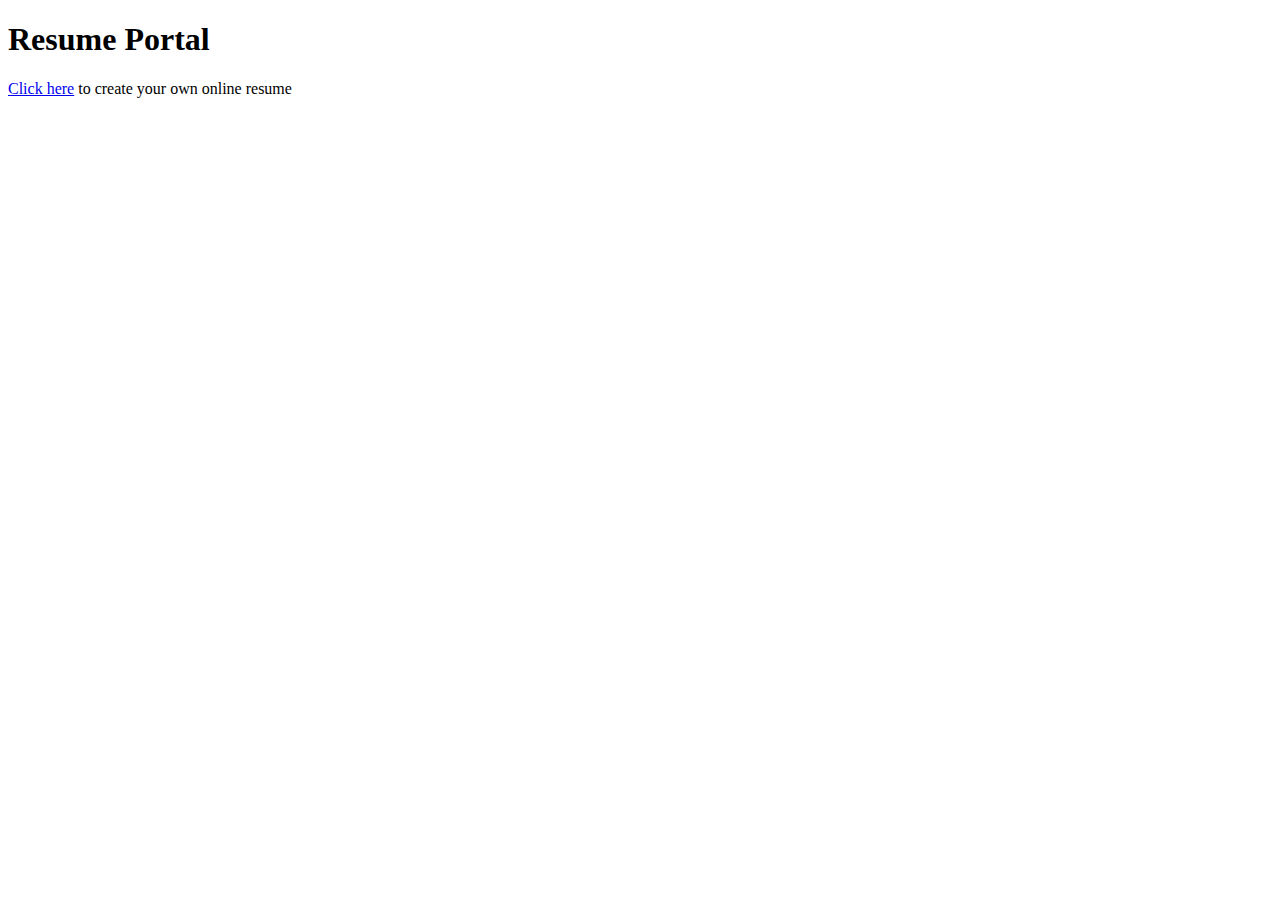
<file: src/main/resources/templates/index.html>
<!DOCTYPE html>
<html lang="en">
<head>
    <meta charset="UTF-8">
    <title>Title</title>
</head>
<body>
<h1>Resume Portal</h1>
<p><a href="/edit">Click here</a> to create your own online resume</p>
</body>
</html>
</file>
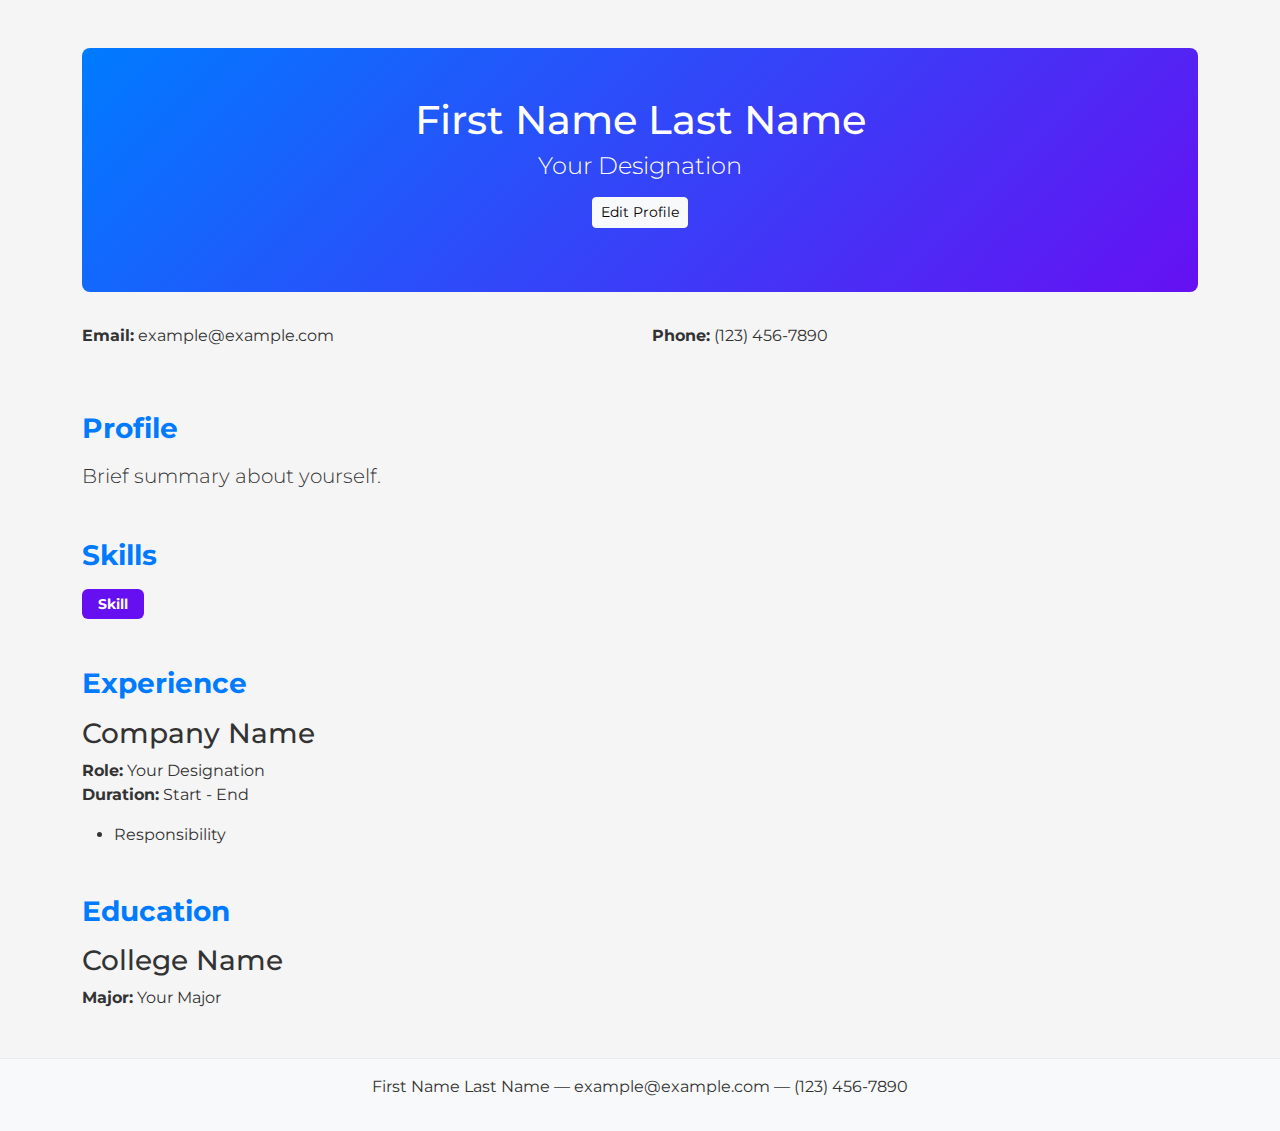
<file: src/main/resources/templates/profile-templates/1/index.html>
<!DOCTYPE html>
<html lang="en" xmlns:th="http://www.thymeleaf.org">
<head>
    <title>Resume - Theme 1</title>
    <meta charset="UTF-8">
    <meta name="viewport" content="width=device-width, initial-scale=1.0">

    <!-- Bootstrap 5 CSS -->
    <link href="https://cdn.jsdelivr.net/npm/bootstrap@5.3.0/dist/css/bootstrap.min.css" rel="stylesheet">

    <!-- Google Fonts -->
    <link href="https://fonts.googleapis.com/css2?family=Montserrat:wght@400;500;700&display=swap" rel="stylesheet">

    <style>
        body {
            font-family: 'Montserrat', sans-serif;
            background-color: #f5f5f5;
            color: #333;
        }
        .header {
            background: linear-gradient(135deg, #007bff, #6610f2);
            color: white;
            padding: 3rem 2rem;
            text-align: center;
            border-radius: 0.5rem;
            margin-bottom: 2rem;
        }
        .header h1 {
            font-size: 2.5rem;
        }
        .header h2 {
            font-size: 1.5rem;
            font-weight: 300;
        }
        .section-title {
            font-size: 1.75rem;
            font-weight: 700;
            color: #007bff;
            margin-bottom: 1rem;
        }
        .skills .badge {
            background-color: #6610f2;
            font-size: 0.9rem;
            padding: 0.5rem 1rem;
        }
        .footer {
            text-align: center;
            padding: 1rem;
            background-color: #f8f9fa;
            border-top: 1px solid #e9ecef;
        }
    </style>
</head>
<body>

<div class="container my-5">
    <!-- Header -->
    <div class="header">
        <h1>
            <span th:text="${userProfile.firstName}">First Name</span>
            <span th:text="${userProfile.lastName}">Last Name</span>
        </h1>
        <h2 th:text="${userProfile.designation}">Your Designation</h2>
        <p class="mt-3">
            <a th:if="${currentUsersProfile}" href="/edit" class="btn btn-light btn-sm">Edit Profile</a>
        </p>
    </div>

    <!-- Contact Info -->
    <div class="row mb-5">
        <div class="col-md-6">
            <p><strong>Email:</strong> <span th:text="${userProfile.email}">example@example.com</span></p>
        </div>
        <div class="col-md-6">
            <p><strong>Phone:</strong> <span th:text="${userProfile.phone}">(123) 456-7890</span></p>
        </div>
    </div>

    <!-- Profile Section -->
    <div class="mb-5">
        <h2 class="section-title">Profile</h2>
        <p class="lead" th:text="${userProfile.summary}">Brief summary about yourself.</p>
    </div>

    <!-- Skills Section -->
    <div class="mb-5">
        <h2 class="section-title">Skills</h2>
        <div class="skills d-flex flex-wrap gap-2">
            <span th:each="skill : ${userProfile.skills}" th:text="${skill}" class="badge">Skill</span>
        </div>
    </div>

    <!-- Experience Section -->
    <div class="mb-5">
        <h2 class="section-title">Experience</h2>
        <div th:each="job : ${userProfile.jobs}" class="mb-4">
            <h3 th:text="${job.company}">Company Name</h3>
            <p>
                <strong>Role:</strong> <span th:text="${job.designation}">Your Designation</span><br>
                <strong>Duration:</strong>
                <span th:text="${#temporals.monthName(job.startDate)} + ' ' + ${#temporals.year(job.startDate)}">Start</span>
                -
                <span th:text="${job.currentJob ? 'Present' : #temporals.monthName(job.endDate) + ' ' + #temporals.year(job.endDate)}">End</span>
            </p>
            <ul>
                <li th:each="responsibility : ${job.responsibilities}" th:text="${responsibility}">Responsibility</li>
            </ul>
        </div>
    </div>

    <!-- Education Section -->
    <div class="mb-5">
        <h2 class="section-title">Education</h2>
        <div th:each="education : ${userProfile.educations}" class="mb-4">
            <h3 th:text="${education.college}">College Name</h3>
            <p><strong>Major:</strong> <span th:text="${education.major}">Your Major</span></p>
        </div>
    </div>
</div>

<!-- Footer -->
<div class="footer">
    <p>
        <span th:text="${userProfile.firstName}">First Name</span>
        <span th:text="${userProfile.lastName}">Last Name</span> —
        <span th:text="${userProfile.email}">example@example.com</span> —
        <span th:text="${userProfile.phone}">(123) 456-7890</span>
    </p>
</div>

<!-- Bootstrap 5 JS -->
<script src="https://cdn.jsdelivr.net/npm/bootstrap@5.3.0/dist/js/bootstrap.bundle.min.js"></script>
</body>
</html>
</file>
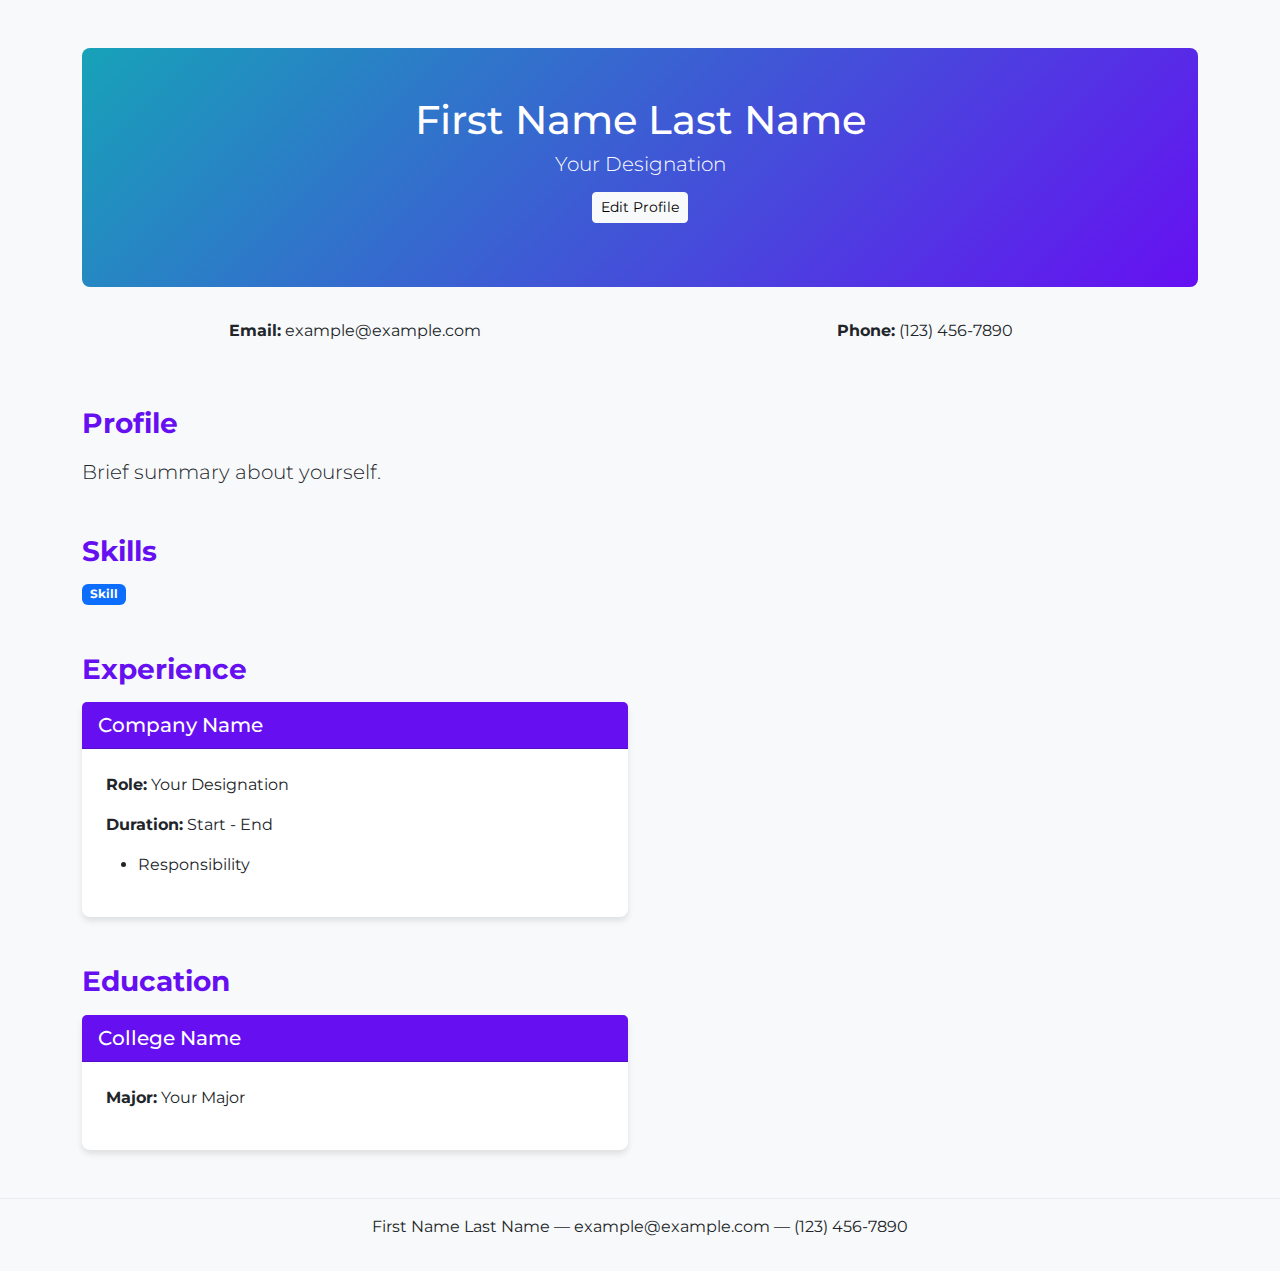
<file: src/main/resources/templates/profile-templates/2/index.html>
<!DOCTYPE html>
<html lang="en" xmlns:th="http://www.thymeleaf.org">
<head>
    <title>Resume - Theme 2</title>
    <meta charset="UTF-8">
    <meta name="viewport" content="width=device-width, initial-scale=1.0">

    <!-- Bootstrap 5 CSS -->
    <link href="https://cdn.jsdelivr.net/npm/bootstrap@5.3.0/dist/css/bootstrap.min.css" rel="stylesheet">

    <!-- Google Fonts -->
    <link href="https://fonts.googleapis.com/css2?family=Montserrat:wght@400;500;700&display=swap" rel="stylesheet">

    <style>
        body {
            font-family: 'Montserrat', sans-serif;
            background-color: #f8f9fa;
            color: #212529;
        }
        .header {
            background: linear-gradient(135deg, #17a2b8, #6610f2);
            color: white;
            padding: 3rem 2rem;
            text-align: center;
            border-radius: 0.5rem;
            margin-bottom: 2rem;
        }
        .header h1 {
            font-size: 2.5rem;
        }
        .header h2 {
            font-size: 1.25rem;
            font-weight: 300;
        }
        .section-title {
            font-size: 1.75rem;
            font-weight: 700;
            color: #6610f2;
            margin-bottom: 1rem;
        }
        .card {
            border: none;
            box-shadow: 0 4px 6px rgba(0, 0, 0, 0.1);
            border-radius: 0.5rem;
        }
        .card-header {
            background-color: #6610f2;
            color: white;
            font-size: 1.25rem;
            font-weight: 500;
        }
        .card-body {
            padding: 1.5rem;
        }
        .footer {
            text-align: center;
            padding: 1rem;
            background-color: #f8f9fa;
            border-top: 1px solid #e9ecef;
        }
    </style>
</head>
<body>

<div class="container my-5">
    <!-- Header -->
    <div class="header">
        <h1>
            <span th:text="${userProfile.firstName}">First Name</span>
            <span th:text="${userProfile.lastName}">Last Name</span>
        </h1>
        <h2 th:text="${userProfile.designation}">Your Designation</h2>
        <p class="mt-3">
            <a th:if="${currentUsersProfile}" href="/edit" class="btn btn-light btn-sm">Edit Profile</a>
        </p>
    </div>

    <!-- Contact Info -->
    <div class="row mb-5 text-center">
        <div class="col-md-6">
            <p><strong>Email:</strong> <span th:text="${userProfile.email}">example@example.com</span></p>
        </div>
        <div class="col-md-6">
            <p><strong>Phone:</strong> <span th:text="${userProfile.phone}">(123) 456-7890</span></p>
        </div>
    </div>

    <!-- Profile Section -->
    <div class="mb-5">
        <h2 class="section-title">Profile</h2>
        <p class="lead" th:text="${userProfile.summary}">Brief summary about yourself.</p>
    </div>

    <!-- Skills Section -->
    <div class="mb-5">
        <h2 class="section-title">Skills</h2>
        <div class="skills d-flex flex-wrap gap-2">
            <span th:each="skill : ${userProfile.skills}" th:text="${skill}" class="badge bg-primary">Skill</span>
        </div>
    </div>

    <!-- Experience Section -->
    <div class="mb-5">
        <h2 class="section-title">Experience</h2>
        <div class="row g-4">
            <div th:each="job : ${userProfile.jobs}" class="col-md-6">
                <div class="card">
                    <div class="card-header" th:text="${job.company}">Company Name</div>
                    <div class="card-body">
                        <p><strong>Role:</strong> <span th:text="${job.designation}">Your Designation</span></p>
                        <p>
                            <strong>Duration:</strong>
                            <span th:text="${#temporals.monthName(job.startDate)} + ' ' + ${#temporals.year(job.startDate)}">Start</span>
                            -
                            <span th:text="${job.currentJob ? 'Present' : #temporals.monthName(job.endDate) + ' ' + #temporals.year(job.endDate)}">End</span>
                        </p>
                        <ul>
                            <li th:each="responsibility : ${job.responsibilities}" th:text="${responsibility}">Responsibility</li>
                        </ul>
                    </div>
                </div>
            </div>
        </div>
    </div>

    <!-- Education Section -->
    <div class="mb-5">
        <h2 class="section-title">Education</h2>
        <div class="row g-4">
            <div th:each="education : ${userProfile.educations}" class="col-md-6">
                <div class="card">
                    <div class="card-header" th:text="${education.college}">College Name</div>
                    <div class="card-body">
                        <p><strong>Major:</strong> <span th:text="${education.major}">Your Major</span></p>
                    </div>
                </div>
            </div>
        </div>
    </div>
</div>

<!-- Footer -->
<div class="footer">
    <p>
        <span th:text="${userProfile.firstName}">First Name</span>
        <span th:text="${userProfile.lastName}">Last Name</span> —
        <span th:text="${userProfile.email}">example@example.com</span> —
        <span th:text="${userProfile.phone}">(123) 456-7890</span>
    </p>
</div>

<!-- Bootstrap 5 JS -->
<script src="https://cdn.jsdelivr.net/npm/bootstrap@5.3.0/dist/js/bootstrap.bundle.min.js"></script>
</body>
</html>
</file>
